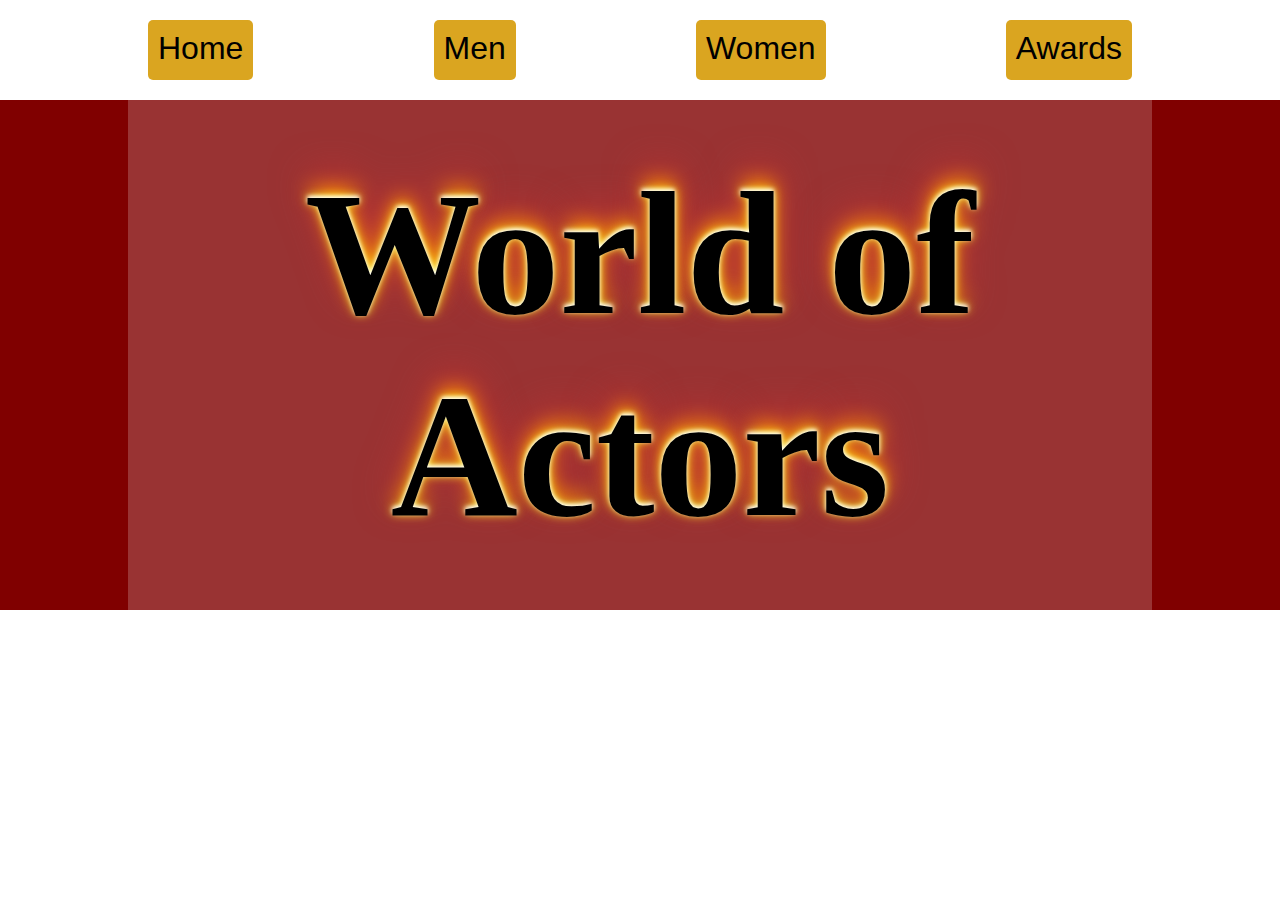
<file: index.html>
<!DOCTYPE html>
<html lang="en">
<head>
    <meta charset="UTF-8">
    <meta name="viewport" content="width=device-width, initial-scale=1.0">
    <meta http-equiv="X-UA-Compatible" content="ie=edge">
    <link rel="stylesheet" href="main.css">
    <link rel="icon" href="img/cake.png">
    <!-- Don't question the cake -->
    <title>World of Actors</title>
</head>
<body>
    <div class="wrapper">
        <header>
            <div class="grillkorv"></div>
            <ul>
                <li><a href = "index.html">Home</a></li>
                <li><a href = "Men.html">Men</a></li>
                <li><a href = "Women.html">Women</a></li>
                <li><a href = "index.html">Awards</a></li>
            </ul>

        </header>
        <main>
            <div class="banan"></div>
            <div class="box">

            <div class="woa">
                <h1>World of Actors</h1>
            </div>

            </div>
            <div class="äppelpaj"></div>
        </main>

    </div>
</body>
</html>
</file>
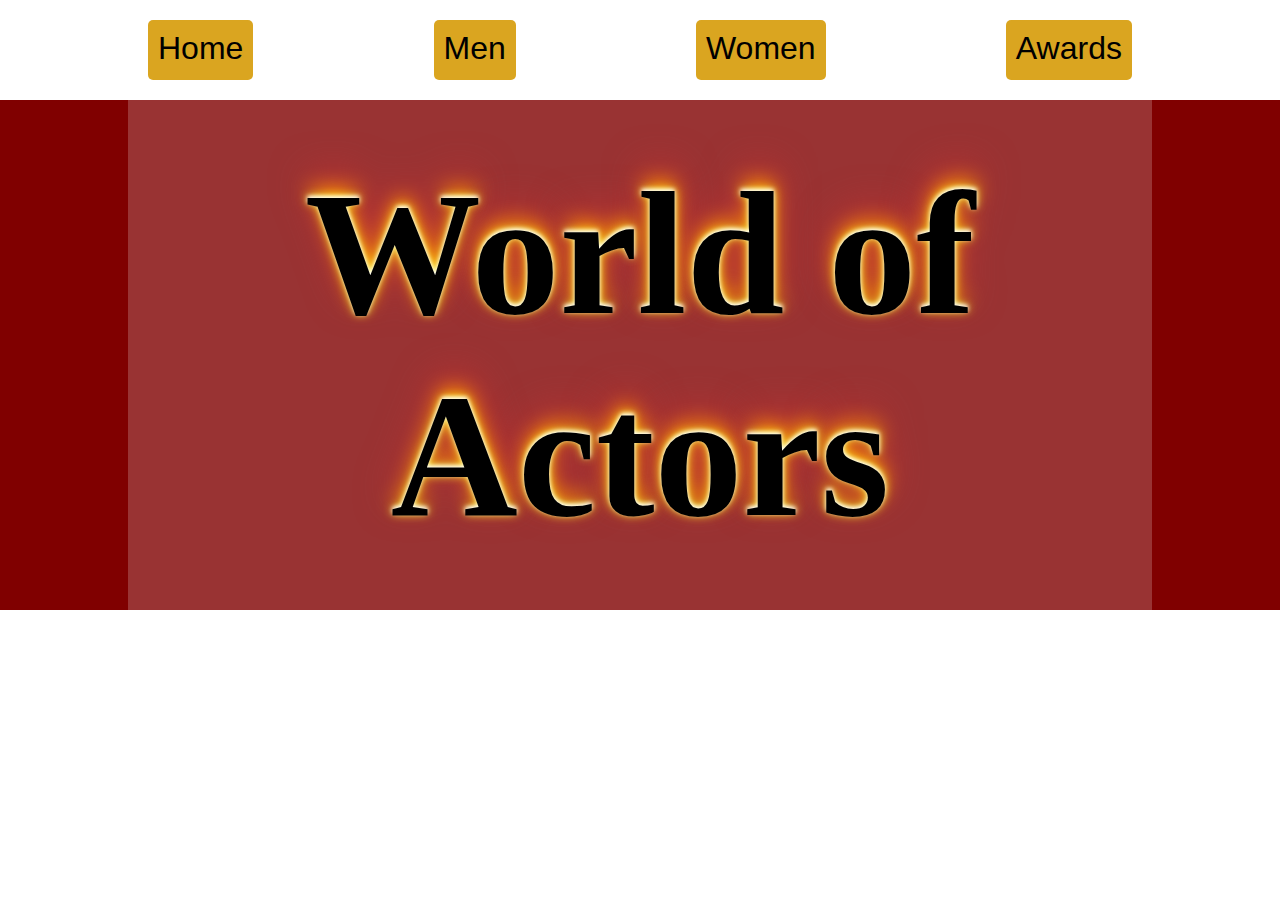
<file: site/index.html>
<!DOCTYPE html>
<html lang="en">
<head>
    <meta charset="UTF-8">
    <meta name="viewport" content="width=device-width, initial-scale=1.0">
    <meta http-equiv="X-UA-Compatible" content="ie=edge">
    <link rel="stylesheet" href="css/main.css">
    <link rel="icon" href="../img/cake.png">
    <!-- Don't question the cake -->
    <title>World of Actors</title>
</head>
<body>
    <div class="wrapper">
        <header>
            <div class="grillkorv"></div>
            <ul>
                <li><a href = "index.html">Home</a></li>
                <li><a href = "Men.html">Men</a></li>
                <li><a href = "Women.html">Women</a></li>
                <li><a href = "Awards.html">Awards</a></li>
            </ul>

        </header>
        <main>
            <div class="banan"></div>
            <div class="box">

            <div class="woa">
                <h1>World of Actors</h1>
            </div>

            </div>
            <div class="äppelpaj"></div>
        </main>

    </div>
</body>
</html>
</file>
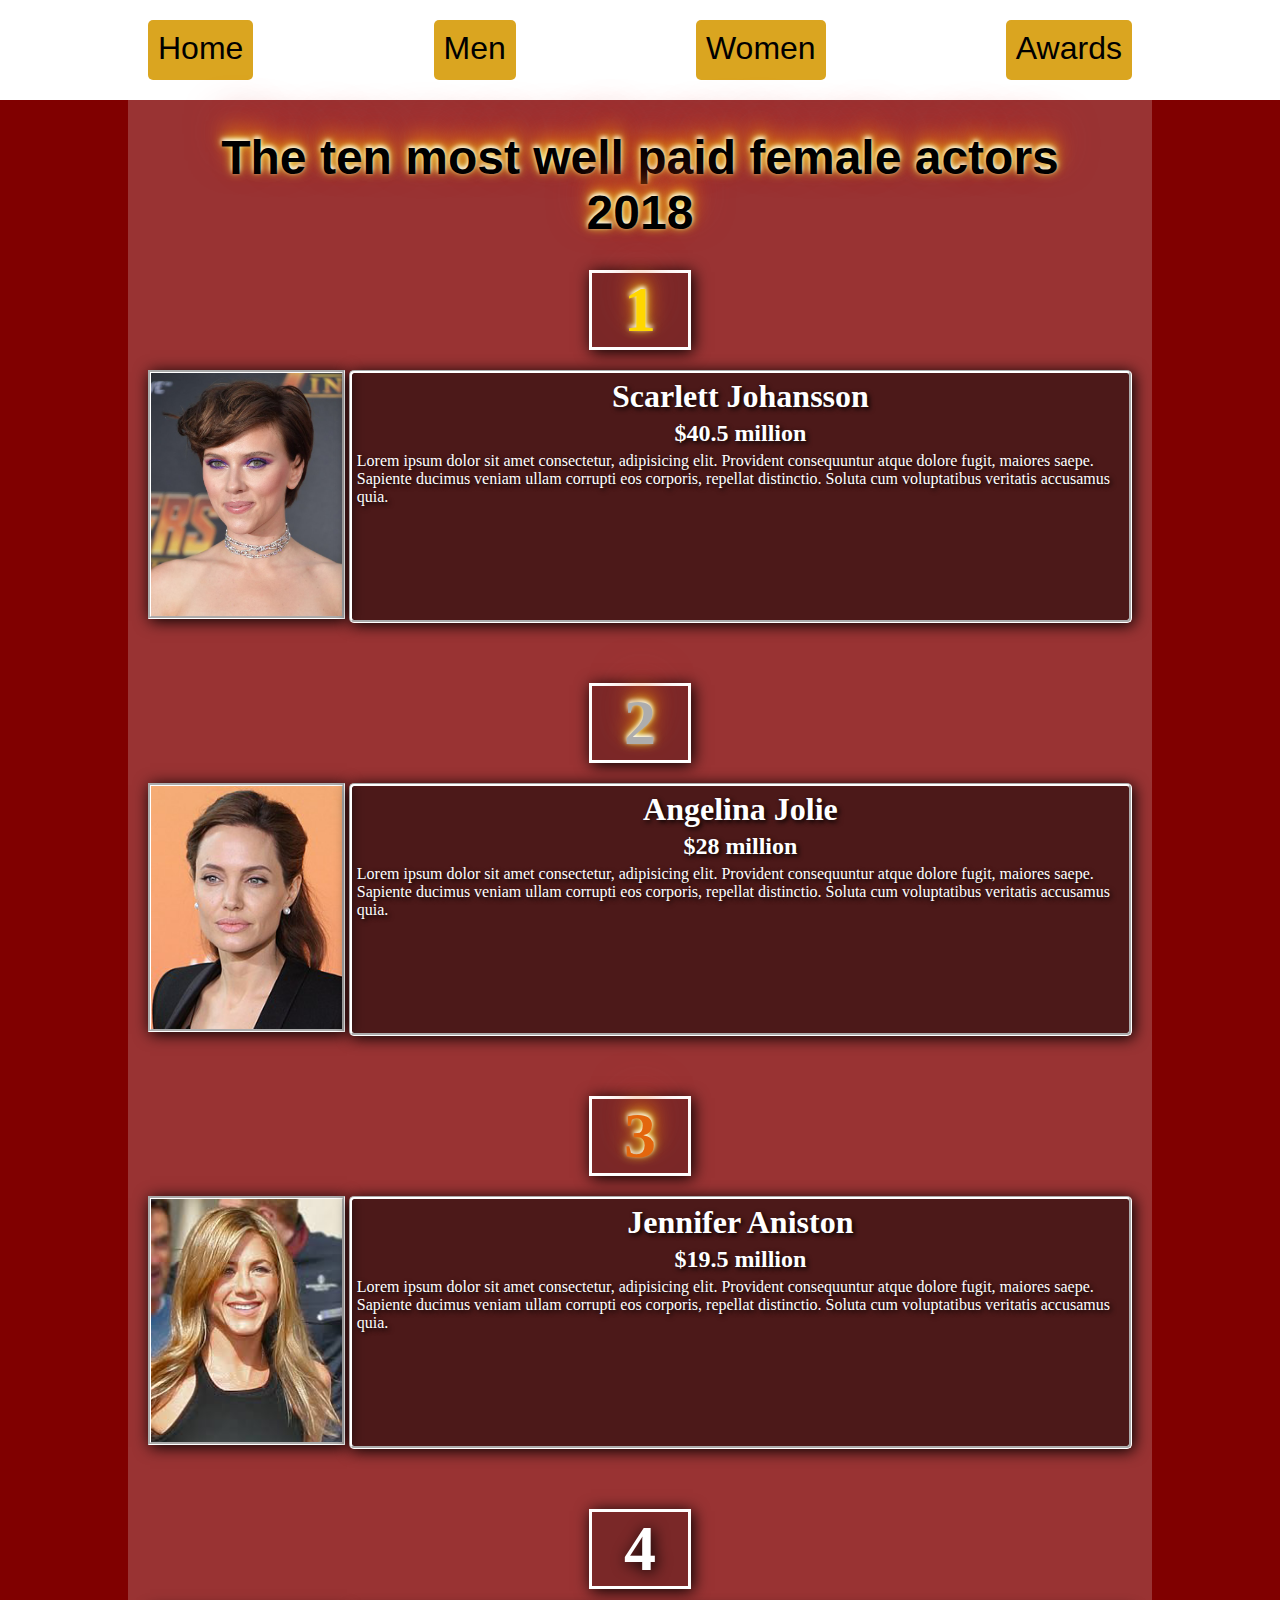
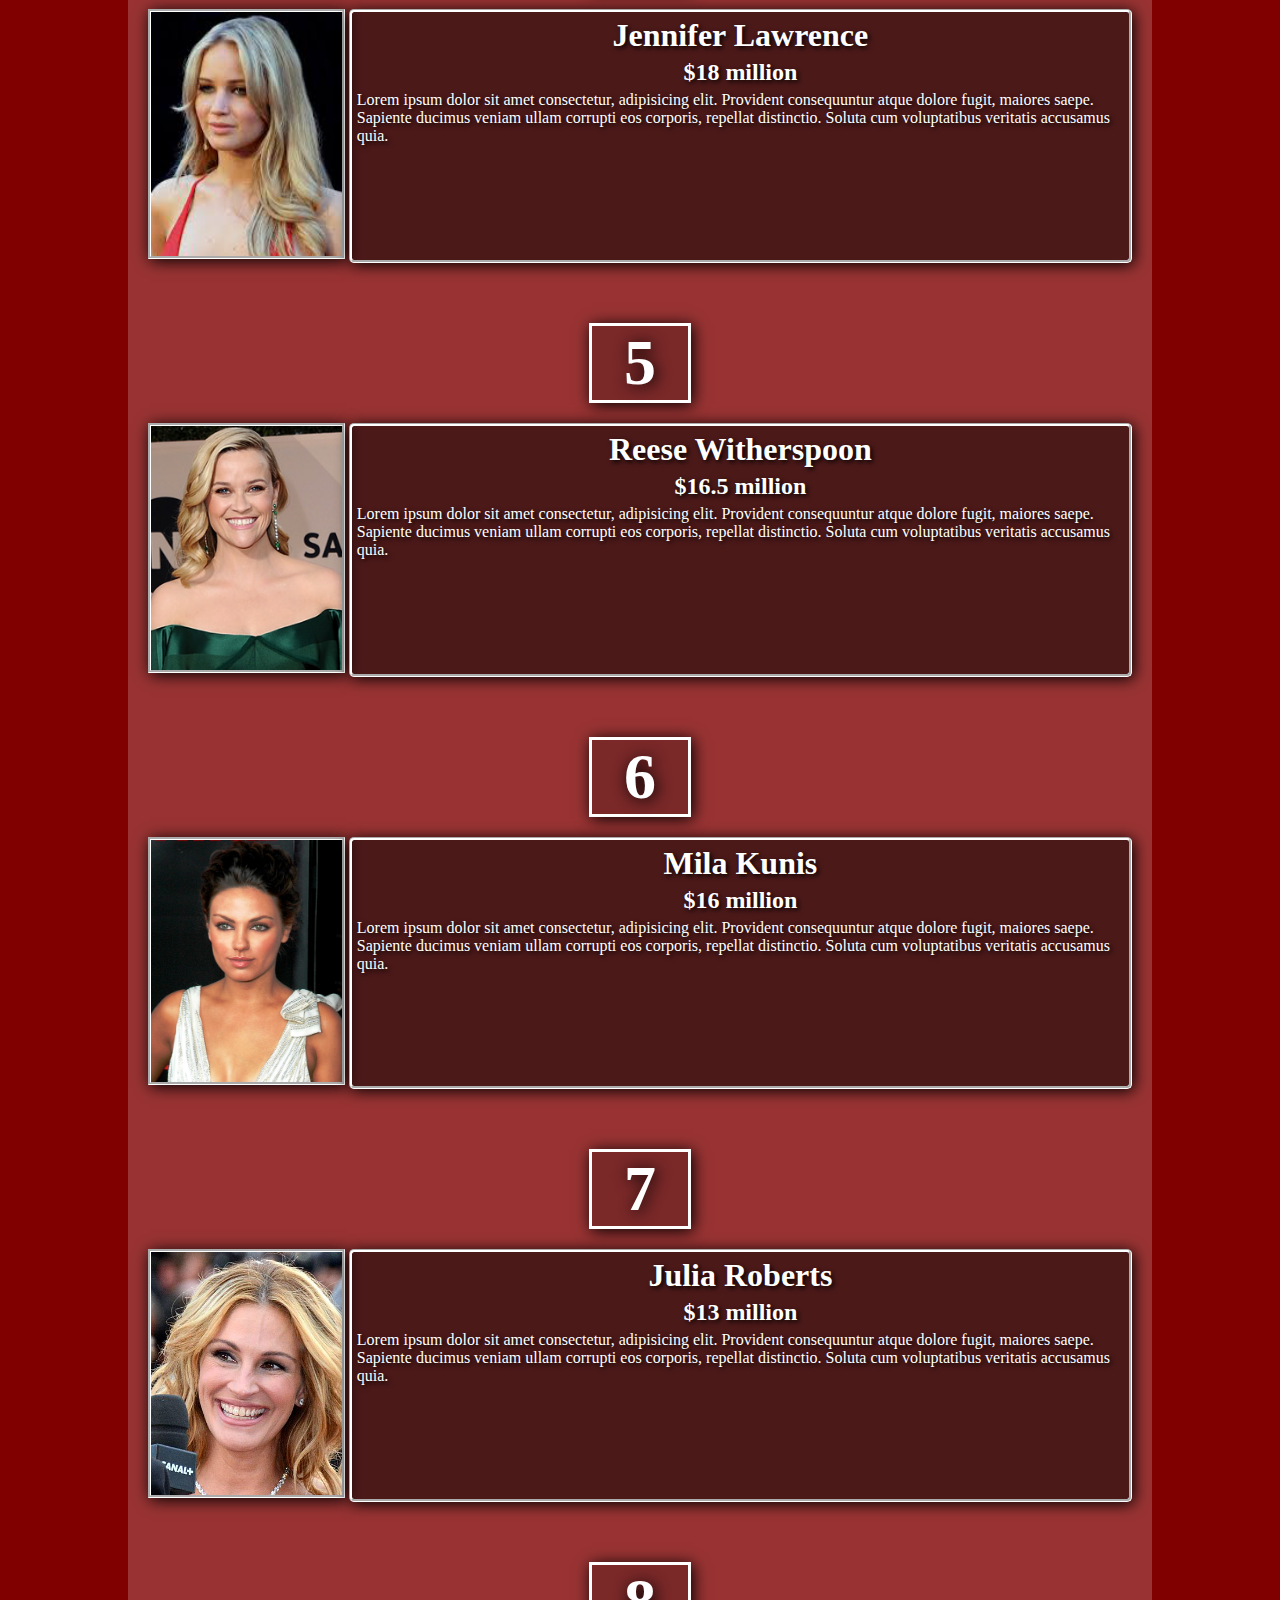
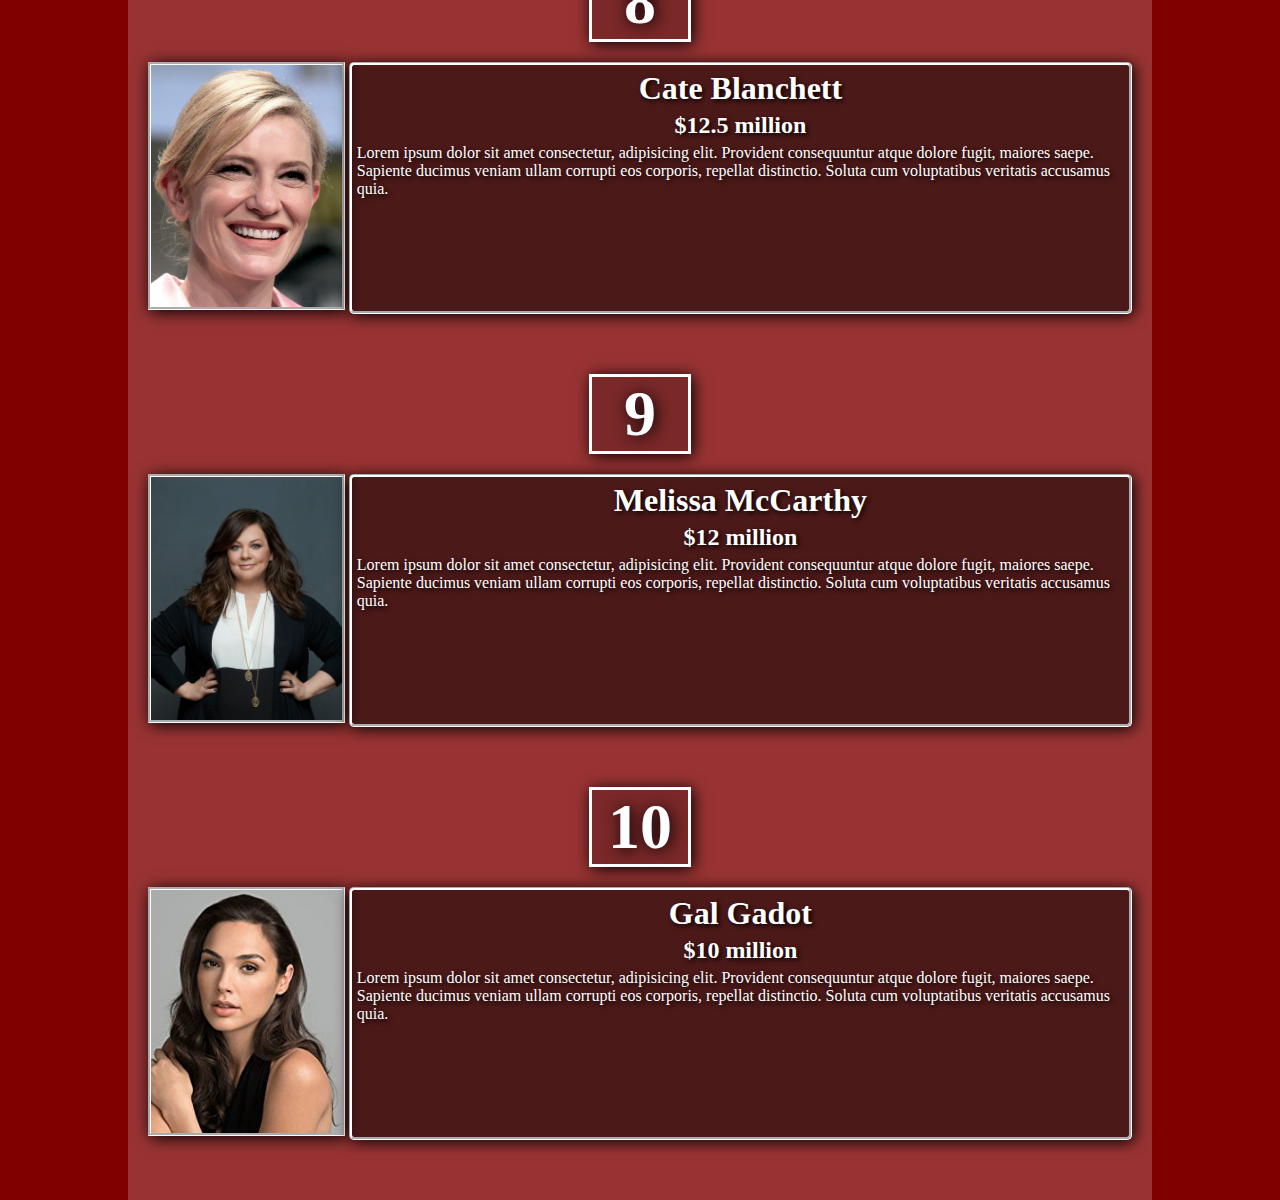
<file: Women.html>
<!DOCTYPE html>
<html lang="en">
<head>
    <meta charset="UTF-8">
    <meta name="viewport" content="width=device-width, initial-scale=1.0">
    <meta http-equiv="X-UA-Compatible" content="ie=edge">
    <link rel="stylesheet" href="main.css">
    <link rel="icon" href="img/cake.png">
    <!-- Don't question the cake -->
    <title>Women - World of Actors</title>
</head>
<body>
    <div class="wrapper">
        <header>
            <div class="grillkorv"></div>
            <ul>
                <li><a href = "index.html">Home</a></li>
                <li><a href = "Men.html">Men</a></li>
                <li><a href = "Women.html">Women</a></li>
                <li><a href = "Awards.html">Awards</a></li>
            </ul>
        </header>
        <main>
            <div class="banan"></div>
            <div class="box">
                <div class="site_name">
                    <h1 style="text-align:center">The ten most well paid female actors</h1>
                    <h1 style="text-align:center">2018</h1>
                </div>

                <div class="pananbaj">
                    <div class="gold">
                        <h1>1</h1>
                    </div>
                </div>
                <div class="potatis">
    
                    <div class="portrait">
                        <img src="img/Female actors/Scarlett Johansson.png" alt="">
                    </div>
    
                    <article>
                        <h1>Scarlett Johansson</h1>
                        <h2>$40.5 million</h2>
                        <p>Lorem ipsum dolor sit amet consectetur, adipisicing elit. Provident consequuntur atque dolore fugit, maiores saepe. Sapiente ducimus veniam ullam corrupti eos corporis, repellat distinctio. Soluta cum voluptatibus veritatis accusamus quia.</p>
                    </article>
                </div>
    
                <div class="pananbaj">
                    <div class="silver">
                        <h1>2</h1>
                    </div>
                </div> 
                <div class="potatis">
    
                    <div class="portrait">
                        <img src="img/Female actors/Angelina Jolie.png" alt="">
                    </div>
    
                    <article>
                        <h1>Angelina Jolie</h1>
                        <h2>$28 million</h2>
                        <p>Lorem ipsum dolor sit amet consectetur, adipisicing elit. Provident consequuntur atque dolore fugit, maiores saepe. Sapiente ducimus veniam ullam corrupti eos corporis, repellat distinctio. Soluta cum voluptatibus veritatis accusamus quia.</p>
                    </article>
                </div>
    
                <div class="pananbaj">
                    <div class="bronze">
                        <h1>3</h1>
                    </div>
                </div>
                <div class="potatis">
    
                    <div class="portrait">
                        <img src="img/Female actors/Jennifer Aniston 2.png" alt="">
                    </div>
    
                    <article>
                        <h1>Jennifer Aniston</h1>
                        <h2>$19.5 million</h2>
                        <p>Lorem ipsum dolor sit amet consectetur, adipisicing elit. Provident consequuntur atque dolore fugit, maiores saepe. Sapiente ducimus veniam ullam corrupti eos corporis, repellat distinctio. Soluta cum voluptatibus veritatis accusamus quia.</p>
                    </article>

                </div>
                        
                <div class="pananbaj">
                    <h1>4</h1>
                </div>       
                <div class="potatis">
            
                    <div class="portrait">
                        <img src="img/Female actors/Jennifer Lawrence 3.png" alt="">
                    </div>
            
                    <article>
                        <h1>Jennifer Lawrence</h1>
                        <h2>$18 million</h2>
                        <p>Lorem ipsum dolor sit amet consectetur, adipisicing elit. Provident consequuntur atque dolore fugit, maiores saepe. Sapiente ducimus veniam ullam corrupti eos corporis, repellat distinctio. Soluta cum voluptatibus veritatis accusamus quia.</p>
                        </article>
                </div>

                <div class="pananbaj">
                    <h1>5</h1>
                </div>              
                <div class="potatis">
                
                    <div class="portrait">
                        <img src="img/Female actors/Reese Witherspoon.png" alt="">
                    </div>
                
                    <article>
                        <h1>Reese Witherspoon</h1>
                        <h2>$16.5 million</h2>
                        <p>Lorem ipsum dolor sit amet consectetur, adipisicing elit. Provident consequuntur atque dolore fugit, maiores saepe. Sapiente ducimus veniam ullam corrupti eos corporis, repellat distinctio. Soluta cum voluptatibus veritatis accusamus quia.</p>
                    </article>
                </div>

                <div class="pananbaj">
                    <h1>6</h1>
                </div>                    
                <div class="potatis">
                    
                    <div class="portrait">
                        <img src="img/Female actors/Mila Kunis 5.png" alt="">
                    </div>
                    
                    <article>
                        <h1>Mila Kunis</h1>
                        <h2>$16 million</h2>
                        <p>Lorem ipsum dolor sit amet consectetur, adipisicing elit. Provident consequuntur atque dolore fugit, maiores saepe. Sapiente ducimus veniam ullam corrupti eos corporis, repellat distinctio. Soluta cum voluptatibus veritatis accusamus quia.</p>
                    </article>
                </div>

                <div class="pananbaj">
                    <h1>7</h1>
                </div>               
                <div class="potatis">
                        
                    <div class="portrait">
                        <img src="img/Female actors/Julia Roberts 9.png" alt="">
                    </div>
                        
                    <article>
                        <h1>Julia Roberts</h1>
                        <h2>$13 million</h2>
                        <p>Lorem ipsum dolor sit amet consectetur, adipisicing elit. Provident consequuntur atque dolore fugit, maiores saepe. Sapiente ducimus veniam ullam corrupti eos corporis, repellat distinctio. Soluta cum voluptatibus veritatis accusamus quia.</p>
                    </article>
                </div>

                <div class="pananbaj">
                    <h1>8</h1>
                </div>               
                <div class="potatis">
                            
                    <div class="portrait">
                        <img src="img/Female actors/Cate Blanchett 8.png" alt="">
                    </div>
                            
                    <article>
                        <h1>Cate Blanchett</h1>
                        <h2>$12.5 million</h2>
                        <p>Lorem ipsum dolor sit amet consectetur, adipisicing elit. Provident consequuntur atque dolore fugit, maiores saepe. Sapiente ducimus veniam ullam corrupti eos corporis, repellat distinctio. Soluta cum voluptatibus veritatis accusamus quia.</p>
                    </article>
                </div>

                <div class="pananbaj">
                    <h1>9</h1>
                </div>               
                <div class="potatis">
                                    
                    <div class="portrait">
                        <img src="img/Female actors/Melissa McCarthy 4.png" alt="">
                    </div>
                                    
                    <article>
                        <h1>Melissa McCarthy</h1>
                        <h2>$12 million</h2>
                        <p>Lorem ipsum dolor sit amet consectetur, adipisicing elit. Provident consequuntur atque dolore fugit, maiores saepe. Sapiente ducimus veniam ullam corrupti eos corporis, repellat distinctio. Soluta cum voluptatibus veritatis accusamus quia.</p>
                    </article>
                </div>

                <div class="pananbaj">
                    <h1>10</h1>
                </div>               
                <div class="potatis">
                                        
                    <div class="portrait">
                        <img src="img/Female actors/Gal Gadot.png" alt="">
                    </div>
                                        
                    <article>
                        <h1>Gal Gadot</h1>
                        <h2>$10 million</h2>
                        <p>Lorem ipsum dolor sit amet consectetur, adipisicing elit. Provident consequuntur atque dolore fugit, maiores saepe. Sapiente ducimus veniam ullam corrupti eos corporis, repellat distinctio. Soluta cum voluptatibus veritatis accusamus quia.</p>
                    </article>
                </div>
            </div>
            <div class="äppelpaj"></div>
        </main>

    </div>
    
</body>

</html>
</file>
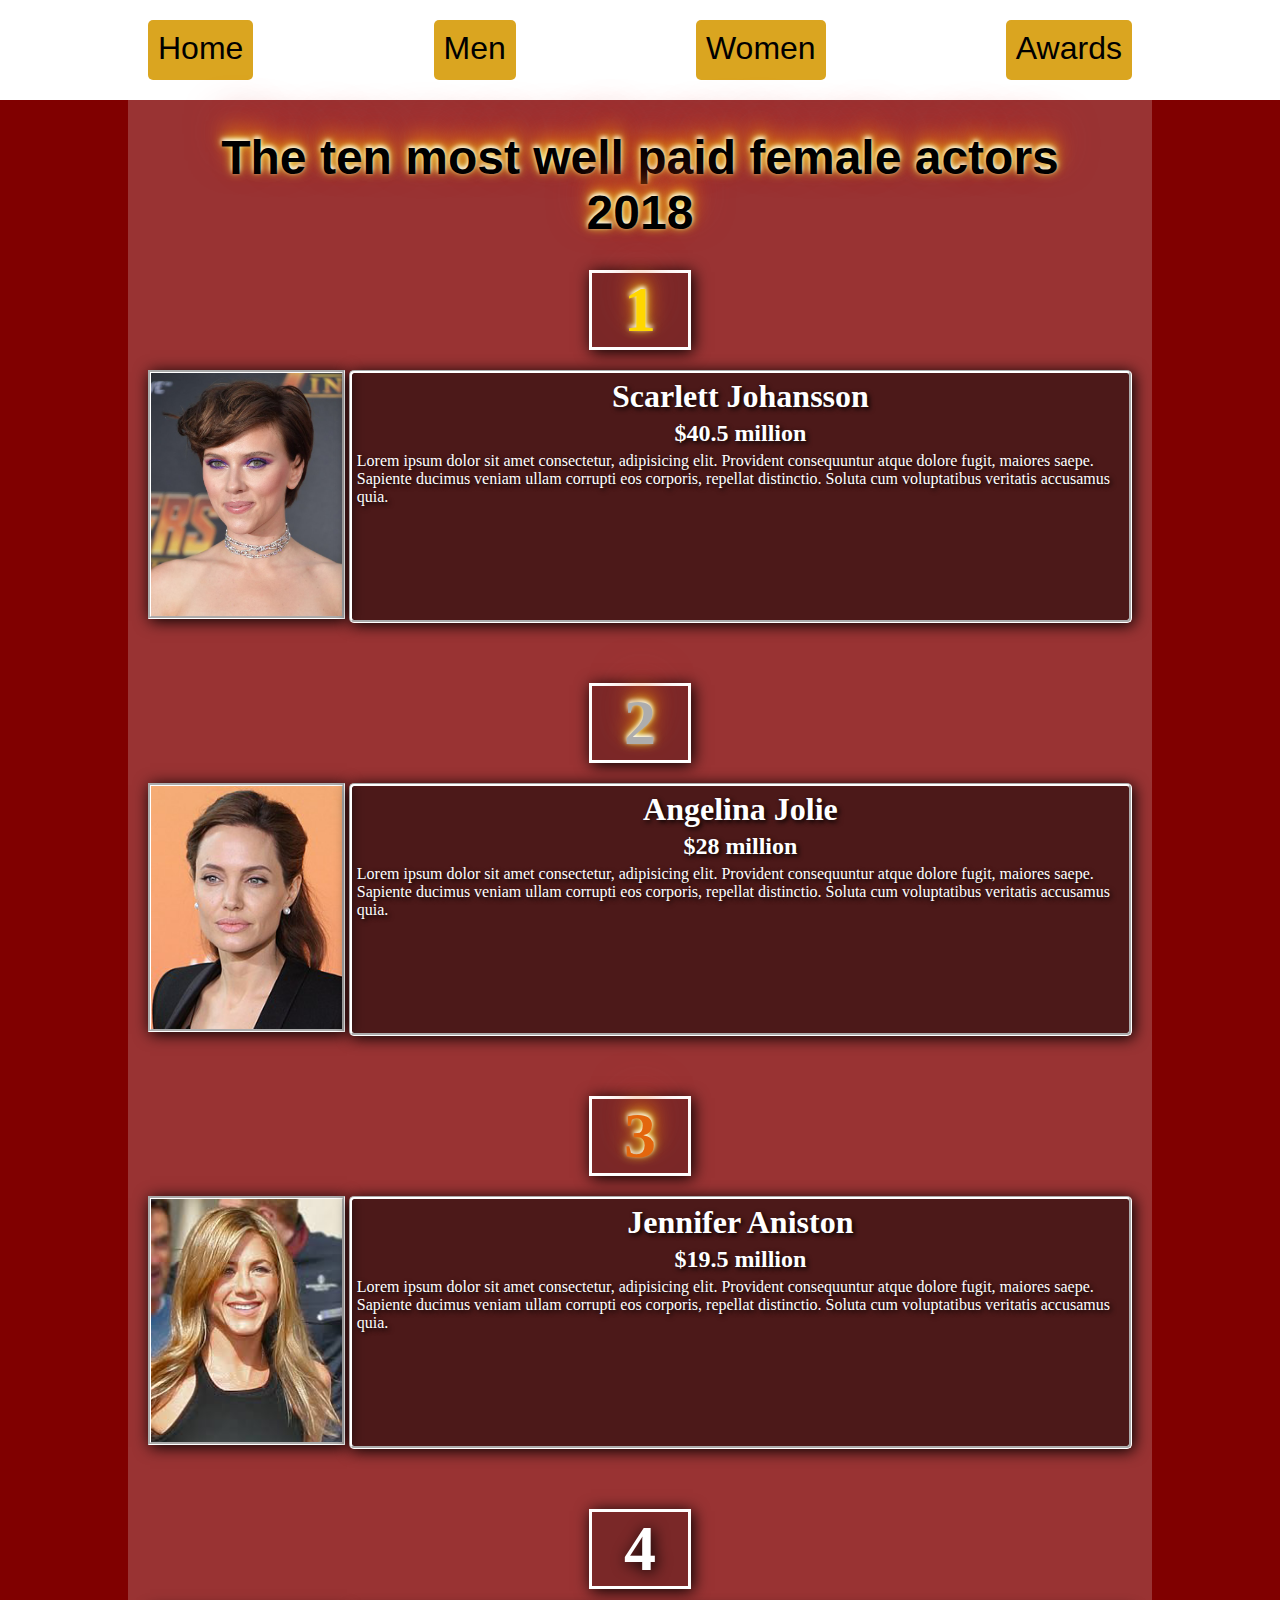
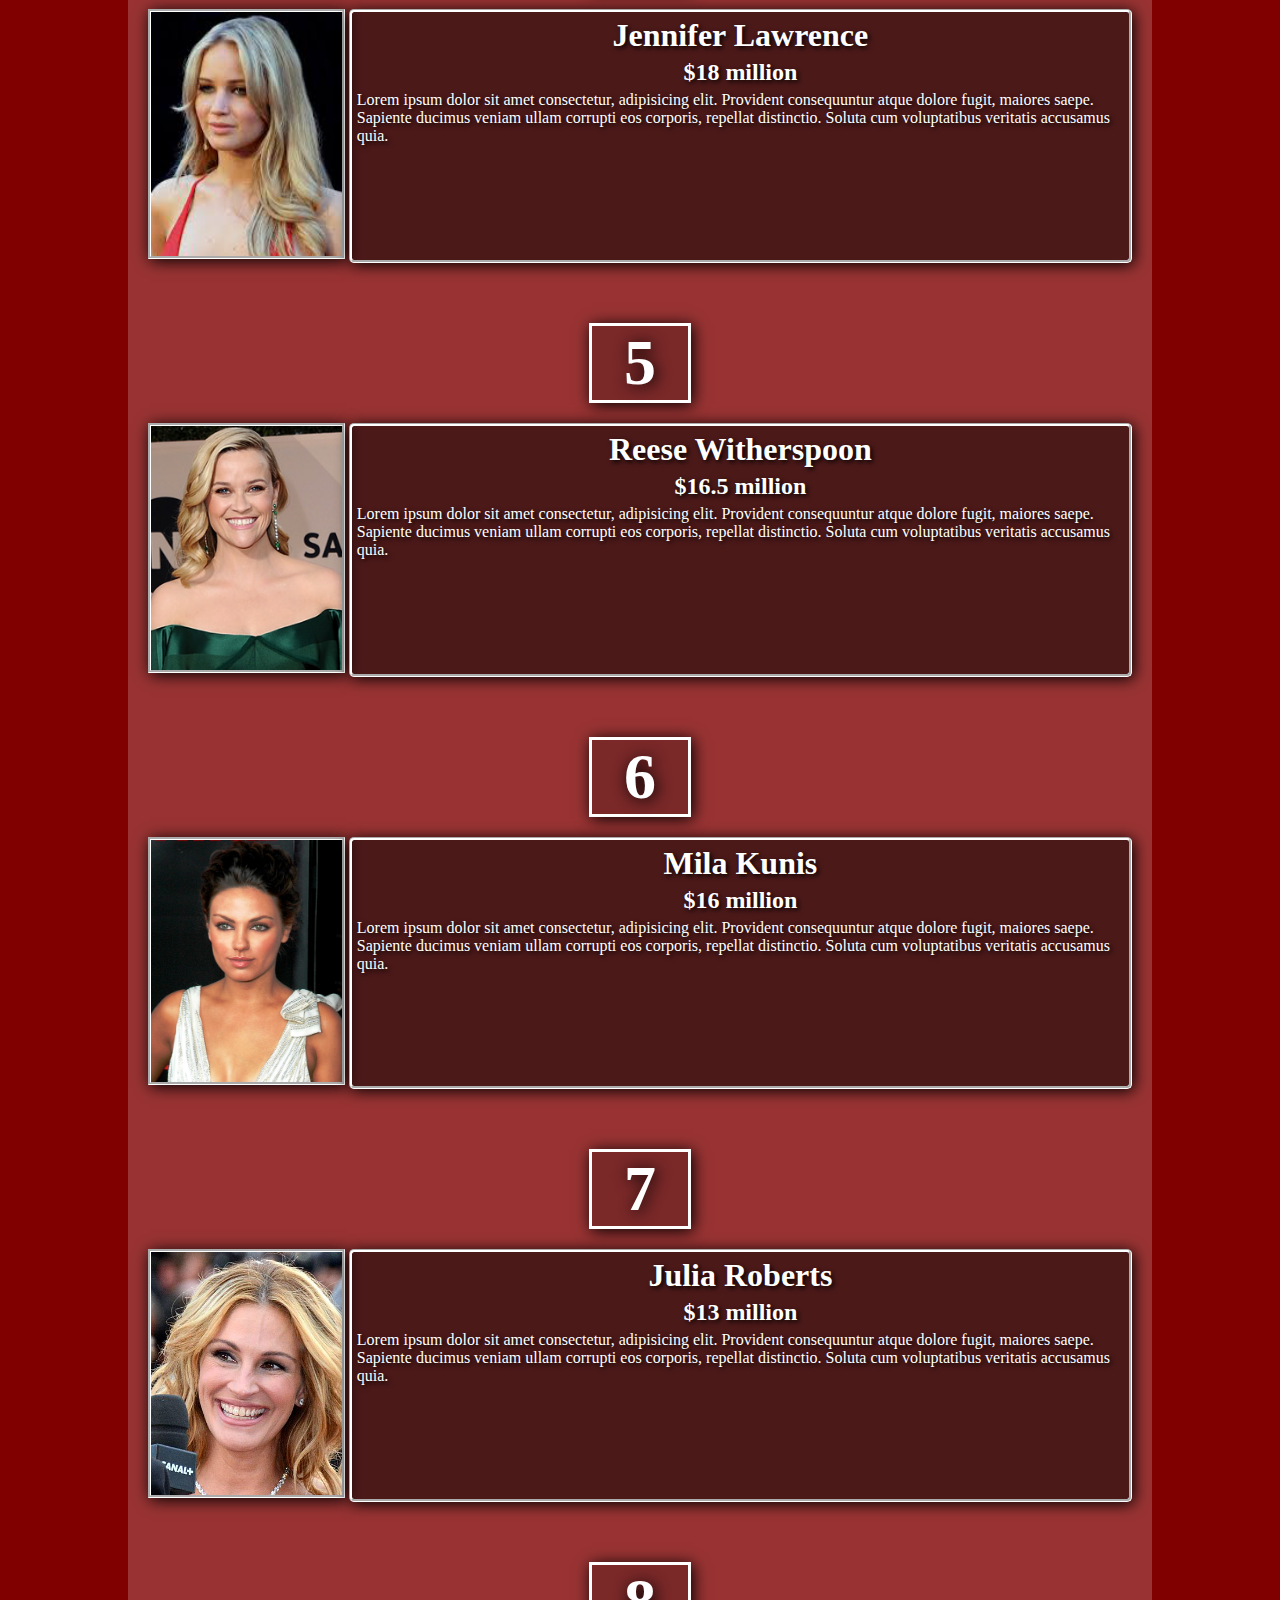
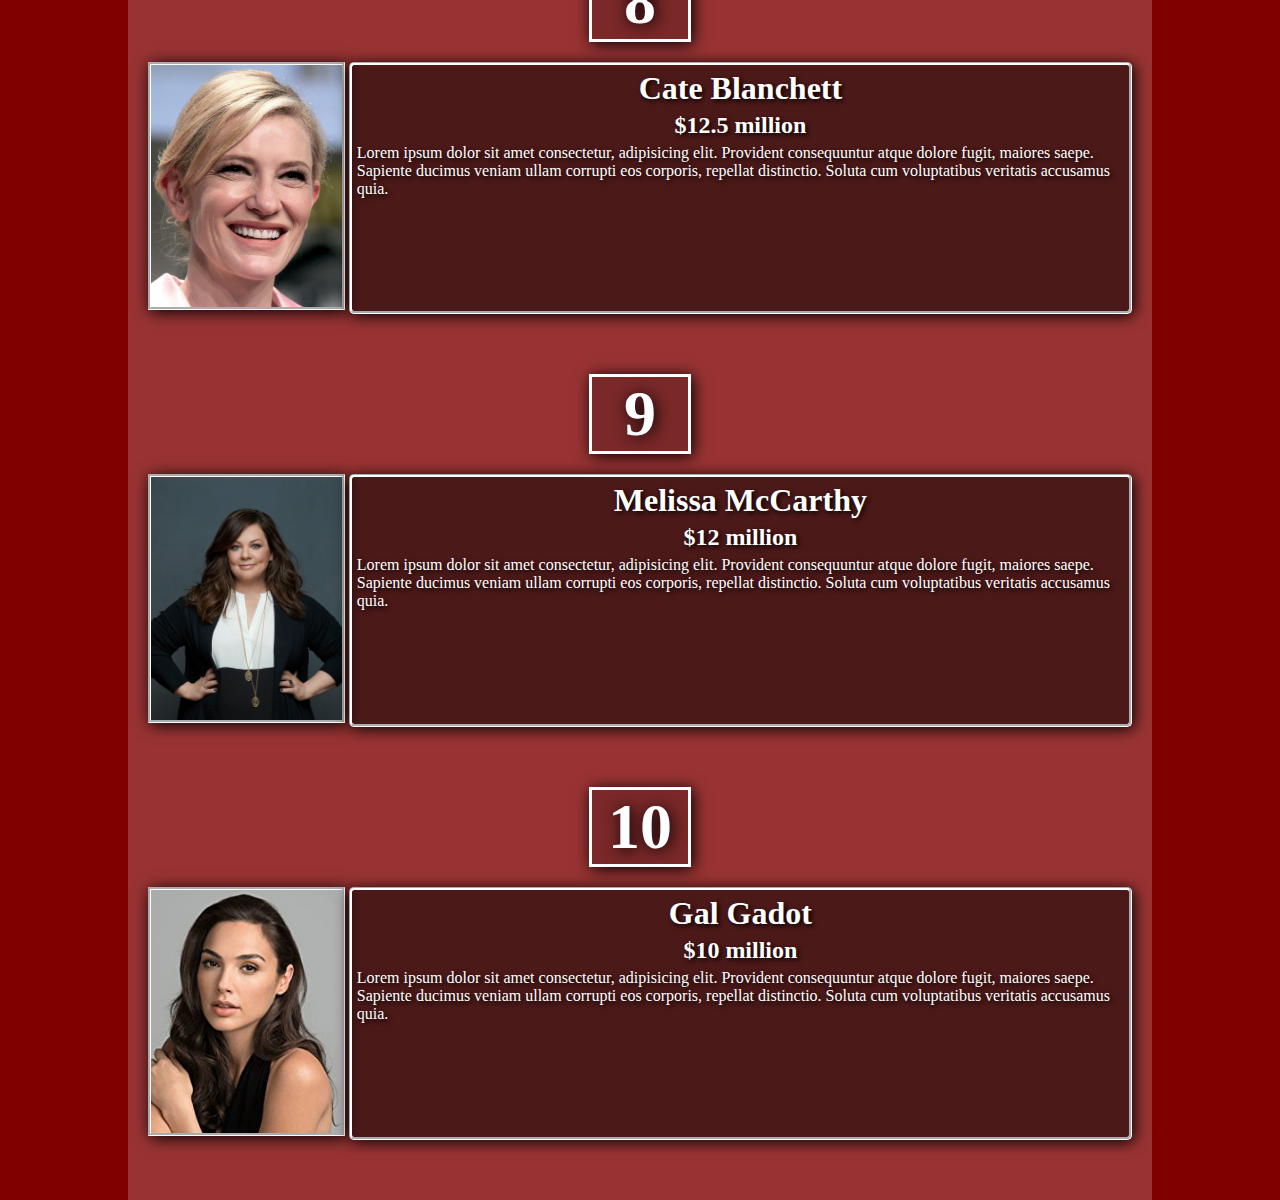
<file: site/Women.html>
<!DOCTYPE html>
<html lang="en">
<head>
    <meta charset="UTF-8">
    <meta name="viewport" content="width=device-width, initial-scale=1.0">
    <meta http-equiv="X-UA-Compatible" content="ie=edge">
    <link rel="stylesheet" href="css/main.css">
    <link rel="icon" href="../img/cake.png">
    <!-- Don't question the cake -->
    <title>Women - World of Actors</title>
</head>
<body>
    <div class="wrapper">
        <header>
            <div class="grillkorv"></div>
            <ul>
                <li><a href = "index.html">Home</a></li>
                <li><a href = "Men.html">Men</a></li>
                <li><a href = "Women.html">Women</a></li>
                <li><a href = "Awards.html">Awards</a></li>
            </ul>
        </header>
        <main>
            <div class="banan"></div>
            <div class="box">
                <div class="site_name">
                    <h1 style="text-align:center">The ten most well paid female actors</h1>
                    <h1 style="text-align:center">2018</h1>
                </div>

                <div class="pananbaj">
                    <div class="gold">
                        <h1>1</h1>
                    </div>
                </div>
                <div class="potatis">
    
                    <div class="portrait">
                        <img src="../img/Female actors/Scarlett Johansson.png" alt="">
                    </div>
    
                    <article>
                        <h1>Scarlett Johansson</h1>
                        <h2>$40.5 million</h2>
                        <p>Lorem ipsum dolor sit amet consectetur, adipisicing elit. Provident consequuntur atque dolore fugit, maiores saepe. Sapiente ducimus veniam ullam corrupti eos corporis, repellat distinctio. Soluta cum voluptatibus veritatis accusamus quia.</p>
                    </article>
                </div>
    
                <div class="pananbaj">
                    <div class="silver">
                        <h1>2</h1>
                    </div>
                </div> 
                <div class="potatis">
    
                    <div class="portrait">
                        <img src="../img/Female actors/Angelina Jolie.png" alt="">
                    </div>
    
                    <article>
                        <h1>Angelina Jolie</h1>
                        <h2>$28 million</h2>
                        <p>Lorem ipsum dolor sit amet consectetur, adipisicing elit. Provident consequuntur atque dolore fugit, maiores saepe. Sapiente ducimus veniam ullam corrupti eos corporis, repellat distinctio. Soluta cum voluptatibus veritatis accusamus quia.</p>
                    </article>
                </div>
    
                <div class="pananbaj">
                    <div class="bronze">
                        <h1>3</h1>
                    </div>
                </div>
                <div class="potatis">
    
                    <div class="portrait">
                        <img src="../img/Female actors/Jennifer Aniston 2.png" alt="">
                    </div>
    
                    <article>
                        <h1>Jennifer Aniston</h1>
                        <h2>$19.5 million</h2>
                        <p>Lorem ipsum dolor sit amet consectetur, adipisicing elit. Provident consequuntur atque dolore fugit, maiores saepe. Sapiente ducimus veniam ullam corrupti eos corporis, repellat distinctio. Soluta cum voluptatibus veritatis accusamus quia.</p>
                    </article>

                </div>
                        
                <div class="pananbaj">
                    <h1>4</h1>
                </div>       
                <div class="potatis">
            
                    <div class="portrait">
                        <img src="../img/Female actors/Jennifer Lawrence 3.png" alt="">
                    </div>
            
                    <article>
                        <h1>Jennifer Lawrence</h1>
                        <h2>$18 million</h2>
                        <p>Lorem ipsum dolor sit amet consectetur, adipisicing elit. Provident consequuntur atque dolore fugit, maiores saepe. Sapiente ducimus veniam ullam corrupti eos corporis, repellat distinctio. Soluta cum voluptatibus veritatis accusamus quia.</p>
                        </article>
                </div>

                <div class="pananbaj">
                    <h1>5</h1>
                </div>              
                <div class="potatis">
                
                    <div class="portrait">
                        <img src="../img/Female actors/Reese Witherspoon.png" alt="">
                    </div>
                
                    <article>
                        <h1>Reese Witherspoon</h1>
                        <h2>$16.5 million</h2>
                        <p>Lorem ipsum dolor sit amet consectetur, adipisicing elit. Provident consequuntur atque dolore fugit, maiores saepe. Sapiente ducimus veniam ullam corrupti eos corporis, repellat distinctio. Soluta cum voluptatibus veritatis accusamus quia.</p>
                    </article>
                </div>

                <div class="pananbaj">
                    <h1>6</h1>
                </div>                    
                <div class="potatis">
                    
                    <div class="portrait">
                        <img src="../img/Female actors/Mila Kunis 5.png" alt="">
                    </div>
                    
                    <article>
                        <h1>Mila Kunis</h1>
                        <h2>$16 million</h2>
                        <p>Lorem ipsum dolor sit amet consectetur, adipisicing elit. Provident consequuntur atque dolore fugit, maiores saepe. Sapiente ducimus veniam ullam corrupti eos corporis, repellat distinctio. Soluta cum voluptatibus veritatis accusamus quia.</p>
                    </article>
                </div>

                <div class="pananbaj">
                    <h1>7</h1>
                </div>               
                <div class="potatis">
                        
                    <div class="portrait">
                        <img src="../img/Female actors/Julia Roberts 9.png" alt="">
                    </div>
                        
                    <article>
                        <h1>Julia Roberts</h1>
                        <h2>$13 million</h2>
                        <p>Lorem ipsum dolor sit amet consectetur, adipisicing elit. Provident consequuntur atque dolore fugit, maiores saepe. Sapiente ducimus veniam ullam corrupti eos corporis, repellat distinctio. Soluta cum voluptatibus veritatis accusamus quia.</p>
                    </article>
                </div>

                <div class="pananbaj">
                    <h1>8</h1>
                </div>               
                <div class="potatis">
                            
                    <div class="portrait">
                        <img src="../img/Female actors/Cate Blanchett 8.png" alt="">
                    </div>
                            
                    <article>
                        <h1>Cate Blanchett</h1>
                        <h2>$12.5 million</h2>
                        <p>Lorem ipsum dolor sit amet consectetur, adipisicing elit. Provident consequuntur atque dolore fugit, maiores saepe. Sapiente ducimus veniam ullam corrupti eos corporis, repellat distinctio. Soluta cum voluptatibus veritatis accusamus quia.</p>
                    </article>
                </div>

                <div class="pananbaj">
                    <h1>9</h1>
                </div>               
                <div class="potatis">
                                    
                    <div class="portrait">
                        <img src="../img/Female actors/Melissa McCarthy 4.png" alt="">
                    </div>
                                    
                    <article>
                        <h1>Melissa McCarthy</h1>
                        <h2>$12 million</h2>
                        <p>Lorem ipsum dolor sit amet consectetur, adipisicing elit. Provident consequuntur atque dolore fugit, maiores saepe. Sapiente ducimus veniam ullam corrupti eos corporis, repellat distinctio. Soluta cum voluptatibus veritatis accusamus quia.</p>
                    </article>
                </div>

                <div class="pananbaj">
                    <h1>10</h1>
                </div>               
                <div class="potatis">
                                        
                    <div class="portrait">
                        <img src="../img/Female actors/Gal Gadot.png" alt="">
                    </div>
                                        
                    <article>
                        <h1>Gal Gadot</h1>
                        <h2>$10 million</h2>
                        <p>Lorem ipsum dolor sit amet consectetur, adipisicing elit. Provident consequuntur atque dolore fugit, maiores saepe. Sapiente ducimus veniam ullam corrupti eos corporis, repellat distinctio. Soluta cum voluptatibus veritatis accusamus quia.</p>
                    </article>
                </div>
            </div>
            <div class="äppelpaj"></div>
        </main>

    </div>
    
</body>

</html>
</file>
<file: main.css>
body{
    margin: 0px;
    height: 100%;
}

.wrapper{
    background-color: maroon;
    height: 100%;
    width: 100%;
}


header{
    width: 100%;
    height: 100px;
    background-color:white;
    overflow: hidden;
    display: grid;
    grid-template-columns: 10% 80% 10%;
}

main{
    display: grid;
    grid-template-columns: 10% 80% 10%;

}
.box{
    background-color: rgba(255, 255, 255, 0.2);
}

article{
    background-color: rgba(0, 0, 0, 0.5);
    margin: 10px;
    border-radius: 5px;
    border-style: groove;
    border-color: white;
    box-shadow: 2px 2px 15px #000000;
}

article h1{
    font-family: "Comic Sans MS", "Comic Sans", cursive;
    margin: 5px;
    font-size: 2em;    
    color: white;
    text-align: center;
    text-shadow: 2px 2px 5px black;
}

article h2{
    color: white;
    text-align: center;
    text-shadow: 2px 2px 5px black;
    margin: 5px;
}

p{
    margin: 5px;
    color: white;
    text-shadow: 2px 2px 5px black;
}

ul{
    display: flex;
    justify-content: space-between;
    list-style: none;
    margin: 20px;
    padding: 0;
}

a{
    font-family: 'Franklin Gothic Medium', 'Arial Narrow', Arial, sans-serif;
    display: flex;
    justify-content: center;
    align-items: center;
    background-color:none;
    margin: 10px;
    border: 10px;
    text-decoration: none;
    font-size: 2em;
    color: black;
}

li{
    float: left;
    background-color: goldenrod;
    border-radius: 5px;
}
li:hover {
    background-color: hotpink;

}

.site_name{
    margin: 30px;
    
}

.site_name h1{
    font-size: 3em;
    display: flex;
    justify-content: center;
    align-items: center;
    margin: 0px;
    font-family: 'Segoe UI', Tahoma, Geneva, Verdana, sans-serif;
    color: black;
    text-shadow: 0px -2px 4px #fff, 0px -2px 10px #FF3, 0px -10px 20px         #F90, 0px -20px 40px #C33;
}

.potatis{
    display: grid;
    grid-template-columns: 20% 80%;
    margin: 10px 10px 50px 10px;
}

.portrait img{
    margin: 10px;
    width: 95%;
    height: auto;
}

.woa h1{
    font-size: 11em;
    font-family: -apple-system;
    display: flex;
    justify-content: center;
    align-items: center;
    text-align: center;
    color: black;
    text-shadow: 0px -2px 4px #fff, 0px -2px 10px #FF3, 0px -10px 20px         #F90, 0px -20px 40px #C33;
    margin: 53px;
}

.pananbaj h1{
    font-size: 4em;
    display: flex;
    justify-content: center;
    align-items: center;
    text-align: center;
    margin: 0;
    color: white;
    text-shadow: 2px 2px 15px #000000;
}
.pananbaj{
    border-style: solid;
    border-color: white;
    box-shadow: 2px 2px 15px #000000;
    margin: 0px 45% 0px 45%;
    background-color: rgba(0, 0, 0, 0.2);
}

.awards{
    display: grid;
    grid-template-columns: 1fr 1fr 1fr;
    height: 100vh;
}

.Oscar{
    background-color: rgba(255, 255, 255, 0.2);
    border-style: groove;
    border-color: black;
    margin: 5px 5px 5px 5px;
    color: #f5f5f5;
}

.Emmy{
    background-color: rgba(255, 255, 255, 0.2);
    border-style: groove;
    border-color: black;
    margin: 5px 5px 5px 0px;
}

.Tony{
    background-color: rgba(255, 255, 255, 0.2);
    border-style: groove;
    border-color: black;
    margin: 5px 5px 5px 0px;
}

.awards h1{
    justify-content: center;
    align-items: center;
    text-align: center;
    margin: 10;
    color: black;
    text-shadow: 0px -2px 4px #fff, 0px -2px 10px #FF3, 0px -10px 20px         #F90, 0px -20px 40px #C33;
}

.awards p{
    justify-content: center;
    align-items: center;
    text-align: center;
}

.award_winners{
    height: auto;
    margin: 10px;
    border-style: inset;
    border-color: whitesmoke;
}

.award_winners img{
    display: flex;
    justify-content: center;
    align-items: center;
}

.portrait img{
    border-style: groove;
    border-color: white;
    box-shadow: 2px 2px 15px #000000;
}

.gold h1{
    color: gold;
    text-shadow: 0px -2px 4px #fff, 0px -2px 10px #FF3, 0px -10px 20px         #F90, 0px -20px 40px #C33;
}

.silver h1{
    color: rgba(173, 173, 173, 1);
    text-shadow: 0px -2px 4px #fff, 0px -2px 10px #FF3, 0px -10px 20px         #F90, 0px -20px 40px #C33;
}

.bronze h1{
    color: rgba(227, 102, 13, 1);
    text-shadow: 0px -2px 4px #fff, 0px -2px 10px #FF3, 0px -10px 20px         #F90, 0px -20px 40px #C33;
}
</file>
<file: site/css/main.css>
body{
    margin: 0px;
    height: 100%;
}

.wrapper{
    background-color: maroon;
    height: 100%;
    width: 100%;
}


header{
    width: 100%;
    height: 100px;
    background-color:white;
    overflow: hidden;
    display: grid;
    grid-template-columns: 10% 80% 10%;
}

main{
    display: grid;
    grid-template-columns: 10% 80% 10%;

}
.box{
    background-color: rgba(255, 255, 255, 0.2);
}

article{
    background-color: rgba(0, 0, 0, 0.5);
    margin: 10px;
    border-radius: 5px;
    border-style: groove;
    border-color: white;
    box-shadow: 2px 2px 15px #000000;
}

article h1{
    font-family: 'Trebuchet MS';
    margin: 5px;
    font-size: 2em;    
    color: white;
    text-align: center;
    text-shadow: 2px 2px 5px black;
}

article h2{
    color: white;
    text-align: center;
    text-shadow: 2px 2px 5px black;
    margin: 5px;
}

p{
    margin: 5px;
    color: white;
    text-shadow: 2px 2px 5px black;
}

h2{
    margin: 5px;
    color: white;
    text-shadow: 2px 2px 5px black;
}

ul{
    display: flex;
    justify-content: space-between;
    list-style: none;
    margin: 20px;
    padding: 0;
}

a{
    font-family: 'Franklin Gothic Medium', 'Arial Narrow', Arial, sans-serif;
    display: flex;
    justify-content: center;
    align-items: center;
    background-color:none;
    margin: 10px;
    border: 10px;
    text-decoration: none;
    font-size: 2em;
    color: black;
}

li{
    float: left;
    background-color: goldenrod;
    border-radius: 5px;
}
li:hover {
    background-color: hotpink;

}

.site_name{
    margin: 30px;
    
}

.site_name h1{
    font-size: 3em;
    display: flex;
    justify-content: center;
    align-items: center;
    margin: 0px;
    font-family: 'Segoe UI', Tahoma, Geneva, Verdana, sans-serif;
    color: black;
    text-shadow: 0px -2px 4px #fff, 0px -2px 10px #FF3, 0px -10px 20px         #F90, 0px -20px 40px #C33;
}

.potatis{
    display: grid;
    grid-template-columns: 20% 80%;
    margin: 10px 10px 50px 10px;
}

.portrait img{
    margin: 10px;
    width: 95%;
    height: auto;
}

.woa h1{
    font-size: 11em;
    font-family: -apple-system;
    display: flex;
    justify-content: center;
    align-items: center;
    text-align: center;
    color: black;
    text-shadow: 0px -2px 4px #fff, 0px -2px 10px #FF3, 0px -10px 20px         #F90, 0px -20px 40px #C33;
    margin: 53px;
}

.pananbaj h1{
    font-size: 4em;
    display: flex;
    justify-content: center;
    align-items: center;
    text-align: center;
    margin: 0;
    color: white;
    text-shadow: 2px 2px 15px #000000;
}
.pananbaj{
    border-style: solid;
    border-color: white;
    box-shadow: 2px 2px 15px #000000;
    margin: 0px 45% 0px 45%;
    background-color: rgba(0, 0, 0, 0.2);
}

.awards{
    display: grid;
    grid-template-columns: 1fr 1fr 1fr;
    height: 100%;
}

.Oscar{
    background-color: rgba(255, 255, 255, 0.2);
    border-style: groove;
    border-color: black;
    margin: 5px 5px 5px 5px;
    color: #f5f5f5;
}

.Emmy{
    background-color: rgba(255, 255, 255, 0.2);
    border-style: groove;
    border-color: black;
    margin: 5px 5px 5px 0px;
}

.Tony{
    background-color: rgba(255, 255, 255, 0.2);
    border-style: groove;
    border-color: black;
    margin: 5px 5px 5px 0px;
}

.title h1{
    justify-content: center;
    align-items: center;
    text-align: center;
    margin: 10;
    color: black;
    text-shadow: 0px -2px 4px #fff, 0px -2px 10px #FF3, 0px -10px 20px         #F90, 0px -20px 40px #C33;
}

.awards p{
    justify-content: center;
    align-items: center;
    text-align: center;
}

.award_winners{
    height: auto;
    margin: 10px;
    border-style: inset;
    border-color: whitesmoke;
}


.award_portrait{
    height: auto;
    width: 40%;
    display: block;
    margin-left: auto;
    margin-right: auto;
    width: 50%;
}

.award_portrait img{
    margin: 10px;
    width: 90%;
    height: auto;
    border-style: groove;
    border-color: white;
    box-shadow: 2px 2px 15px #000000;
}

.portrait img{
    border-style: groove;
    border-color: white;
    box-shadow: 2px 2px 15px #000000;
}

.gold h1{
    color: gold;
    text-shadow: 0px -2px 4px #fff, 0px -2px 10px #FF3, 0px -10px 20px         #F90, 0px -20px 40px #C33;
}

.silver h1{
    color: rgba(173, 173, 173, 1);
    text-shadow: 0px -2px 4px #fff, 0px -2px 10px #FF3, 0px -10px 20px         #F90, 0px -20px 40px #C33;
}

.bronze h1{
    color: rgba(227, 102, 13, 1);
    text-shadow: 0px -2px 4px #fff, 0px -2px 10px #FF3, 0px -10px 20px         #F90, 0px -20px 40px #C33;
}

.award_winners h1{
    justify-content: center;
    align-items: center;
    text-align: center;
    margin: 10px;
    color: black;
    font-family: Cambria, Cochin, Georgia, Times, 'Times New Roman', serif;
    text-shadow: 0px -2px 4px #fff, 0px -2px 10px #FF3, 0px -10px 20px         #F90, 0px -20px 40px #C33;
}

.title{
    height: 200px;
}

.title h1{
    font-size: 3em;
    font-family: Cambria, Cochin, Georgia, Times, 'Times New Roman', serif;
    margin: 20px;
}



.kladdkaka h2{
    text-align: center;
    font-family: Cambria, Cochin, Georgia, Times, 'Times New Roman', serif;
}
</file>
